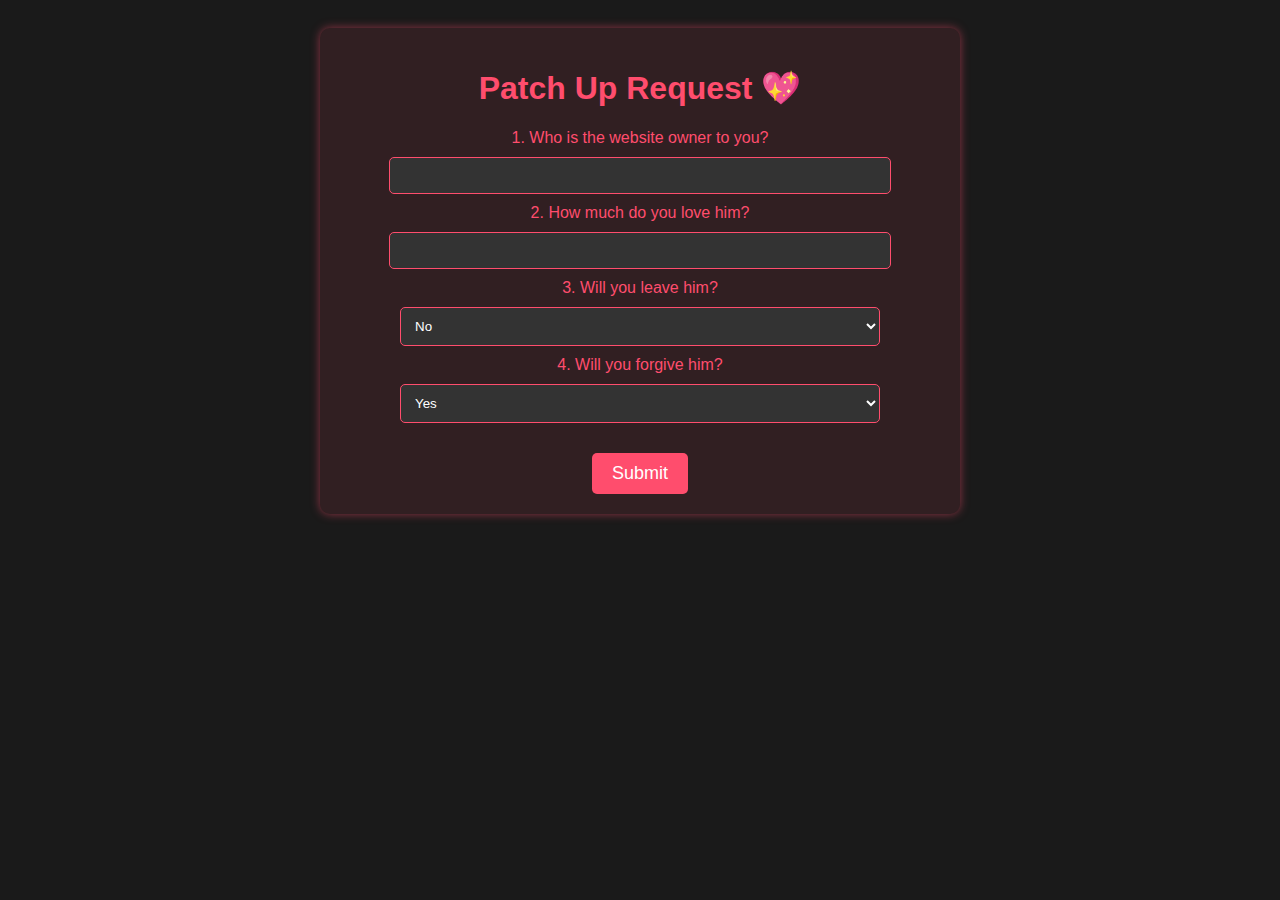
<file: index.html>
<!DOCTYPE html>
<html lang="en">
<head>
    <meta charset="UTF-8">
    <meta name="viewport" content="width=device-width, initial-scale=1.0">
    <title>Patch Up Request</title>
    <link rel="stylesheet" href="style.css">
</head>
<body>
    <div class="container">
        <h1>Patch Up Request 💖</h1>
        <form id="questionForm">
            <label>1. Who is the website owner to you?</label>
            <input type="text" required><br>

            <label>2. How much do you love him?</label>
            <input type="text" required><br>

            <label>3. Will you leave him?</label>
            <select required>
                <option value="No">No</option>
                <option value="Never">Never</option>
            </select><br>

            <label>4. Will you forgive him?</label>
            <select required>
                <option value="Yes">Yes</option>
                <option value="Of course">Of course</option>
            </select><br>

            <button type="submit">Submit</button>
        </form>
    </div>

    <script>
        document.getElementById("questionForm").addEventListener("submit", function(event) {
            event.preventDefault();
            window.location.href = "apology.html";
        });
    </script>
</body>
</html>
</file>
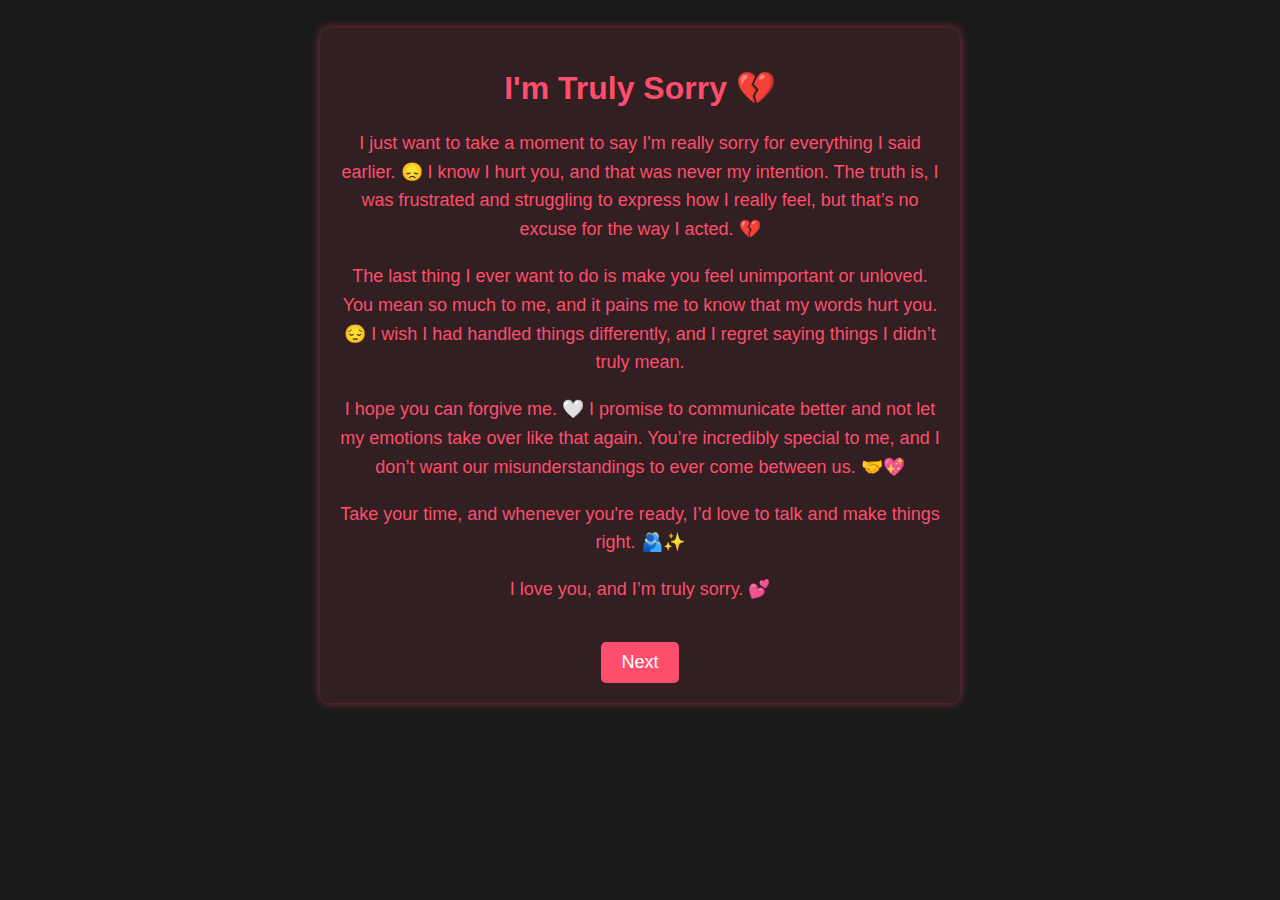
<file: apology.html>
<!DOCTYPE html>
<html lang="en">
<head>
    <meta charset="UTF-8">
    <meta name="viewport" content="width=device-width, initial-scale=1.0">
    <title>I'm Sorry</title>
    <link rel="stylesheet" href="style.css">
</head>
<body>
    <div class="container">
        <h1>I'm Truly Sorry 💔</h1>
        <p>I just want to take a moment to say I'm really sorry for everything I said earlier. 😞 I know I hurt you, and that was never my intention. The truth is, I was frustrated and struggling to express how I really feel, but that’s no excuse for the way I acted. 💔</p>
        <p>The last thing I ever want to do is make you feel unimportant or unloved. You mean so much to me, and it pains me to know that my words hurt you. 😔 I wish I had handled things differently, and I regret saying things I didn’t truly mean.</p>
        <p>I hope you can forgive me. 🤍 I promise to communicate better and not let my emotions take over like that again. You’re incredibly special to me, and I don’t want our misunderstandings to ever come between us. 🤝💖</p>
        <p>Take your time, and whenever you're ready, I’d love to talk and make things right. 🫂✨</p>
        <p>I love you, and I’m truly sorry. 💕</p>
        <button onclick="window.location.href='proposal.html'">Next</button>
    </div>
</body>
</html>
</file>
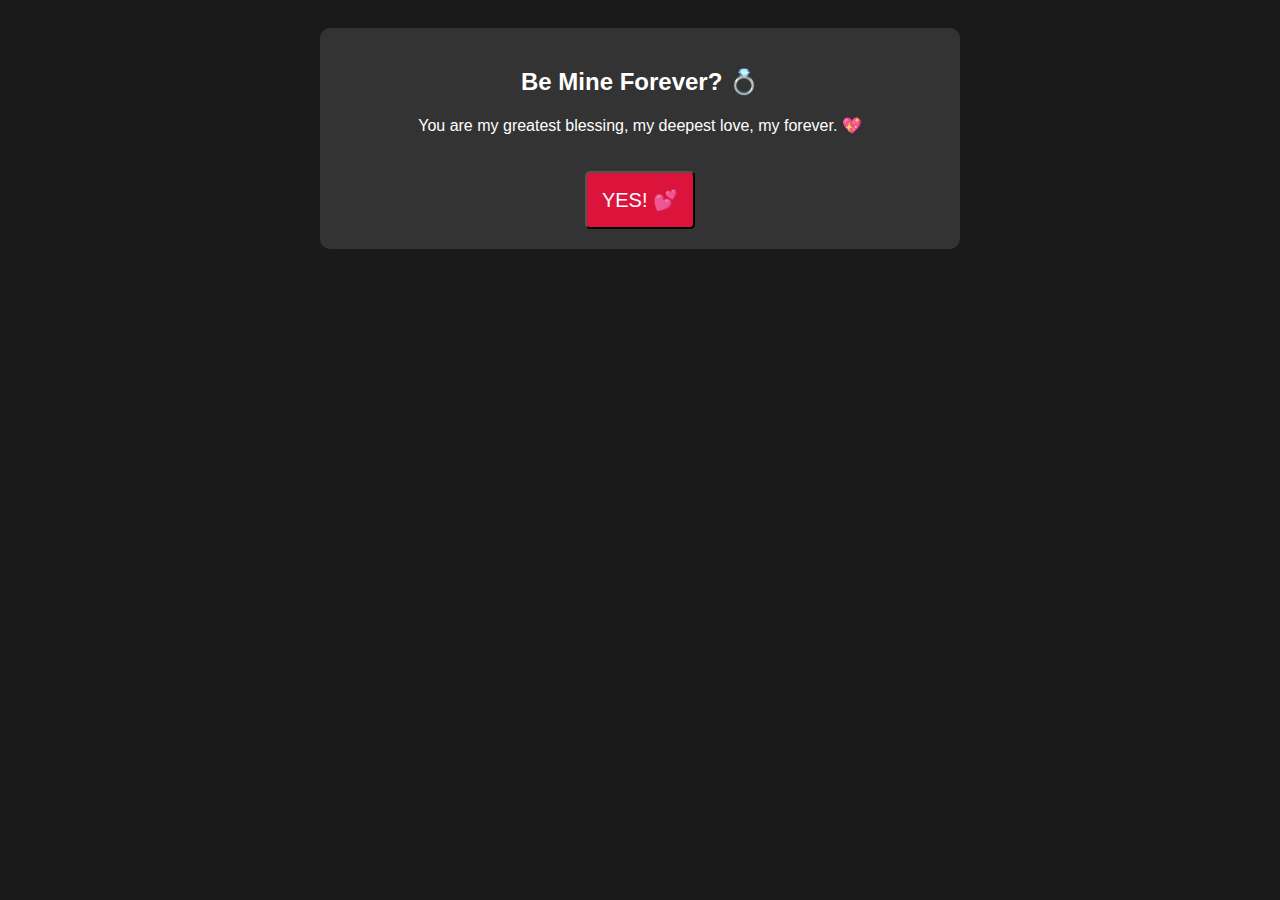
<file: final_proposal.html>
<!DOCTYPE html>
<html lang="en">
<head>
    <meta charset="UTF-8">
    <meta name="viewport" content="width=device-width, initial-scale=1.0">
    <title>Be Mine Forever 💖</title>
    <style>
        body {
            font-family: Arial, sans-serif;
            text-align: center;
            background-color: #1a1a1a;
            color: white;
            padding: 20px;
        }
        .container {
            max-width: 600px;
            margin: auto;
            background: #333;
            padding: 20px;
            border-radius: 10px;
        }
        button {
            background: crimson;
            color: white;
            font-size: 20px;
            cursor: pointer;
            padding: 15px;
            margin-top: 20px;
            border-radius: 5px;
        }
    </style>
</head>
<body>
    <div class="container">
        <h2>Be Mine Forever? 💍</h2>
        <p>You are my greatest blessing, my deepest love, my forever. 💖</p>
        <button onclick="showMessage()">YES! 💕</button>
        <p id="message" style="display: none;">YAY! I LOVE YOU! 😍💞</p>
    </div>

    <script>
        function showMessage() {
            document.getElementById("message").style.display = "block";
        }
    </script>
</body>
</html>
</file>
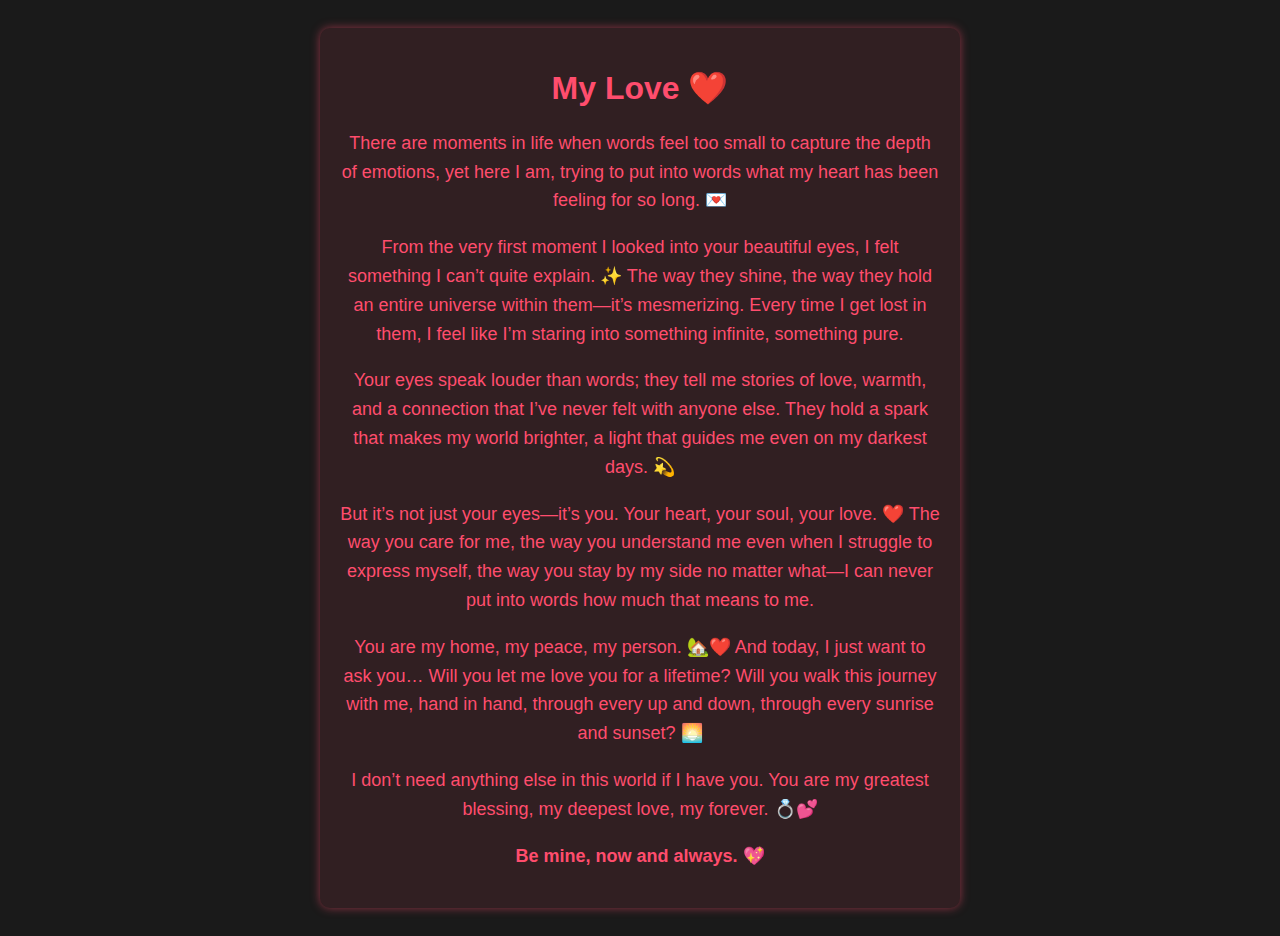
<file: proposal.html>
<!DOCTYPE html>
<html lang="en">
<head>
    <meta charset="UTF-8">
    <meta name="viewport" content="width=device-width, initial-scale=1.0">
    <title>My Love ❤️</title>
    <link rel="stylesheet" href="style.css">
</head>
<body>
    <div class="container">
        <h1>My Love ❤️</h1>
        <p>There are moments in life when words feel too small to capture the depth of emotions, yet here I am, trying to put into words what my heart has been feeling for so long. 💌</p>
        <p>From the very first moment I looked into your beautiful eyes, I felt something I can’t quite explain. ✨ The way they shine, the way they hold an entire universe within them—it’s mesmerizing. Every time I get lost in them, I feel like I’m staring into something infinite, something pure.</p>
        <p>Your eyes speak louder than words; they tell me stories of love, warmth, and a connection that I’ve never felt with anyone else. They hold a spark that makes my world brighter, a light that guides me even on my darkest days. 💫</p>
        <p>But it’s not just your eyes—it’s you. Your heart, your soul, your love. ❤️ The way you care for me, the way you understand me even when I struggle to express myself, the way you stay by my side no matter what—I can never put into words how much that means to me.</p>
        <p>You are my home, my peace, my person. 🏡❤️ And today, I just want to ask you… Will you let me love you for a lifetime? Will you walk this journey with me, hand in hand, through every up and down, through every sunrise and sunset? 🌅</p>
        <p>I don’t need anything else in this world if I have you. You are my greatest blessing, my deepest love, my forever. 💍💕</p>
        <p><strong>Be mine, now and always. 💖</strong></p>
    </div>
</body>
</html>
</file>
<file: style.css>
body {
    background-color: #1a1a1a;
    color: #ff4d6d;
    font-family: 'Arial', sans-serif;
    text-align: center;
    padding: 20px;
}

.container {
    max-width: 600px;
    margin: auto;
    background: rgba(255, 77, 109, 0.1);
    padding: 20px;
    border-radius: 10px;
    box-shadow: 0 0 10px rgba(255, 77, 109, 0.5);
}

h1 {
    color: #ff4d6d;
}

p {
    font-size: 18px;
    line-height: 1.6;
}

button {
    background-color: #ff4d6d;
    color: white;
    padding: 10px 20px;
    border: none;
    font-size: 18px;
    cursor: pointer;
    border-radius: 5px;
    margin-top: 20px;
}

button:hover {
    background-color: #e60040;
}

input, select {
    width: 80%;
    padding: 10px;
    margin: 10px 0;
    border: 1px solid #ff4d6d;
    background: #333;
    color: white;
    border-radius: 5px;
}

label {
    font-size: 16px;
    color: #ff4d6d;
}
</file>
